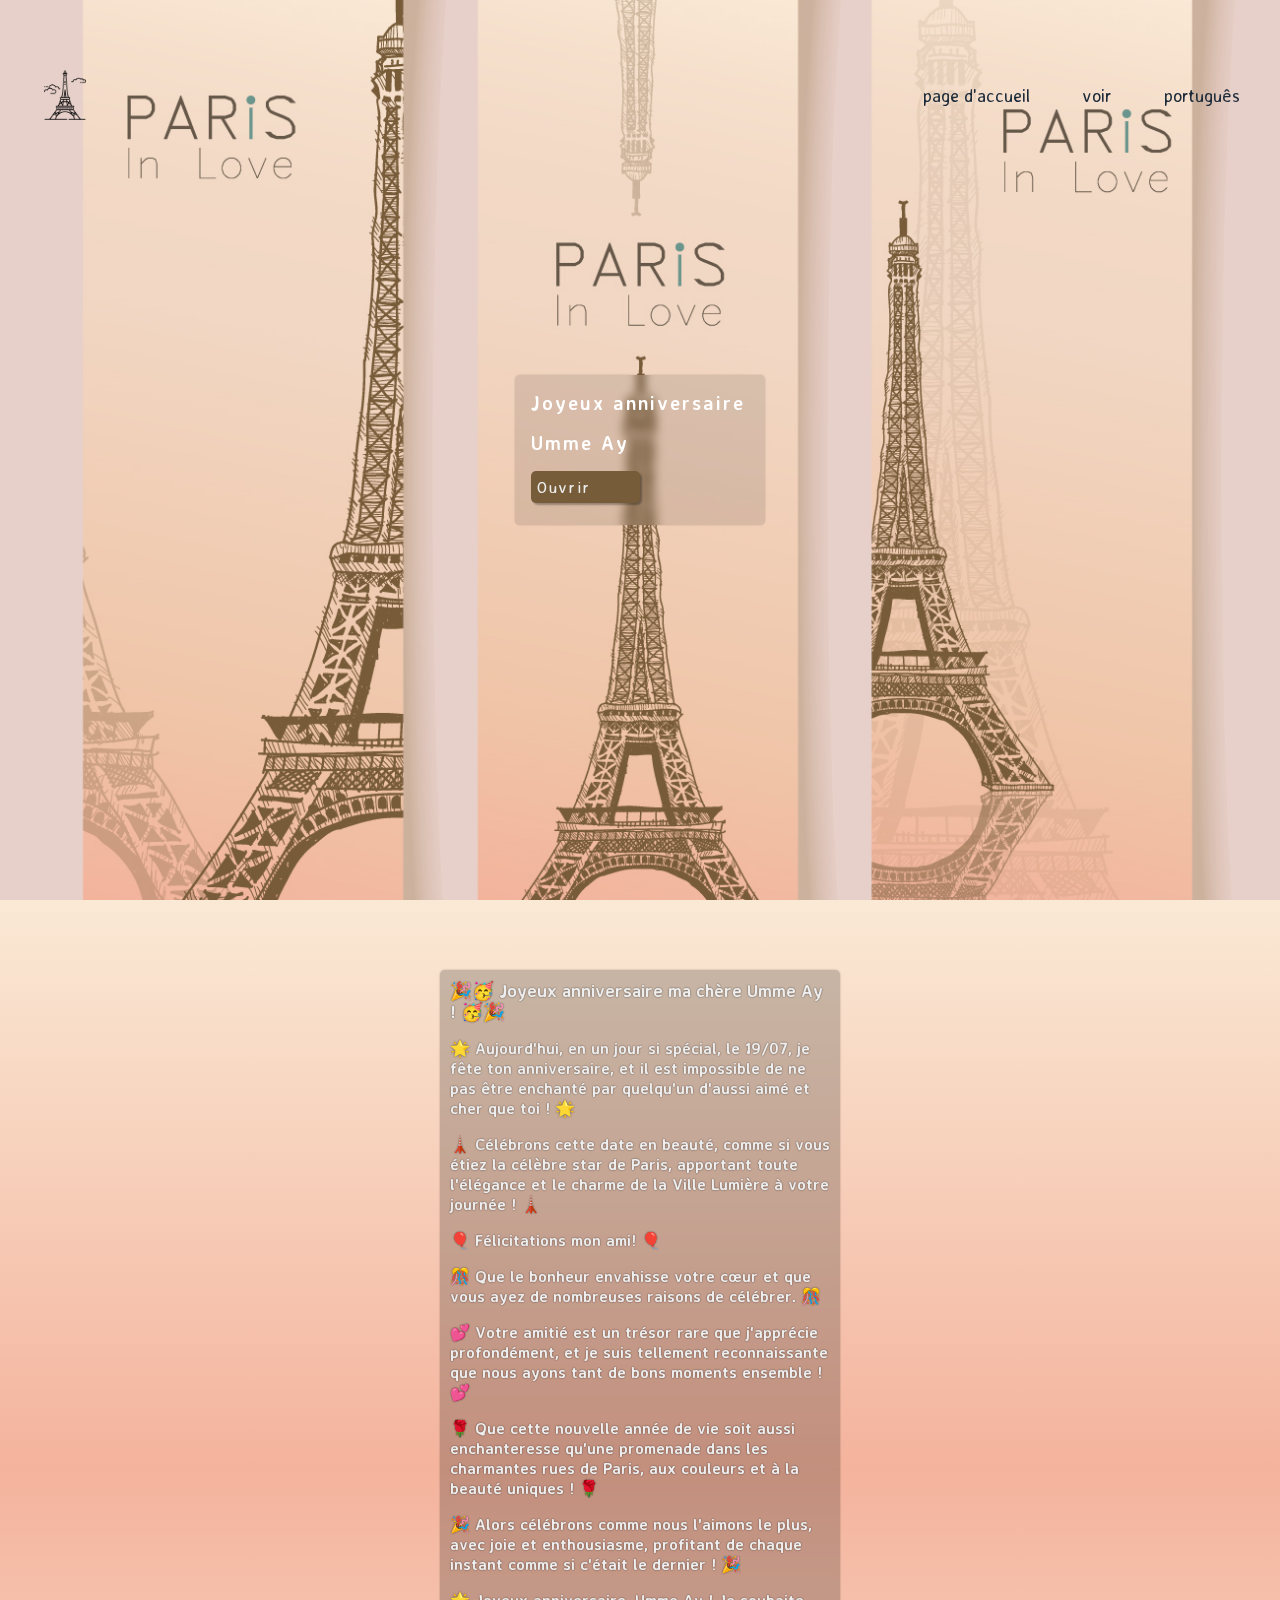
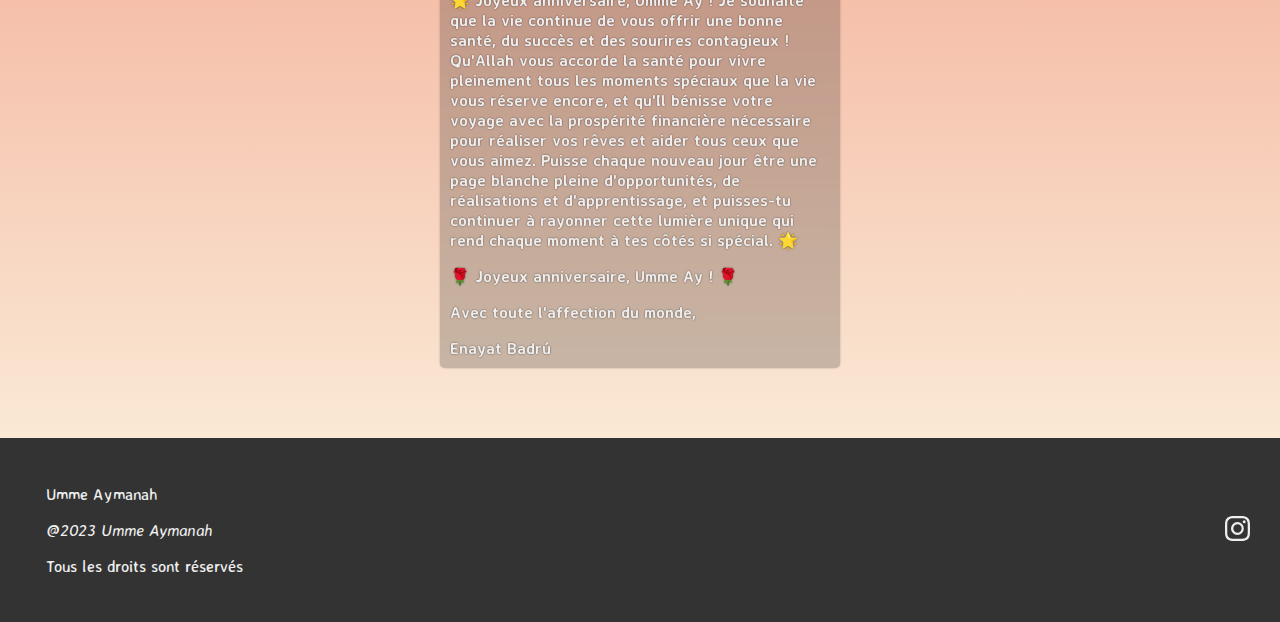
<file: frances.html>
<!DOCTYPE html>
<html lang="pt">
  <head>
    <meta charset="UTF-8" />
    <meta name="viewport" content="width=device-width, initial-scale=1.0" />
    <!-- FAVICONS -->
    <link rel="shortcut icon" href="./img/favicon.ico" type="image/x-icon">
    <!-- CSS -->
    <link rel="stylesheet" href="./css/padrao2.css" />
    <link rel="stylesheet" href="./css/header2.css" />
    <link rel="stylesheet" href="./css/main2.css" />
    <link rel="stylesheet" href="./css/footer2.css" />
    <!-- JS -->
    <script src="./js/sticky.js" defer></script>
    <script src="./js/hamburguer.js" defer></script>
    <title>Umme Ay</title>
  </head>
  <body id="frances">
    <header id="header" class="flex row">
      <!-- <a href="#" class="logo">Umme Ay</a> -->
      <!-- <div class="cont-logo"></div> -->

      <div class="img-logo bg">
        <img class="bg" src="./img/eiffel-tower.png" alt="logo">
      </div>

      <nav class="flex row">
        <button class="btn-mobile">
          <span class="toggle-menu"></span>
        </button>
        <div class="modal">
          <ul class="flex row">
            <li><a href="#home">page d'accueil</a></li>
            <li><a href="#ver">voir</a></li>
            <li><a href="https://enayatbadru.github.io/testeRepositor/portugues.html">português</a></li>
          </ul>
        </div>
      </nav>
    </header>
    <!-- atualizado -->
    <main id="main">
      <section id="home">
        <div>
          <img class="banner" src="./img/banner.jpg" alt="banner">
          <div class="container-home flex column">
            <h2 class="txt frances">Joyeux anniversaire</h2>
            <p class="txt">Umme Ay</p>
            <a href="#ver" class="link">Ouvrir</a>
          </div><!--container-home-->
        </div><!--banner-->
      </section><!--home-->

      <section id="ver">
        <div class="content-ver">
          <h2 class="title">
            🎉🥳 Joyeux anniversaire ma chère Umme Ay !  🥳🎉
          </h2>

          <div class="cont-ver">
            <p class="cont-txt">🌟 Aujourd'hui, en un jour si spécial, le 19/07, je fête ton anniversaire, et il est impossible de ne pas être enchanté par quelqu'un d'aussi aimé et cher que toi ! 🌟</p>
            <p class="cont-txt">🗼 Célébrons cette date en beauté, comme si vous étiez la célèbre star de Paris, apportant toute l'élégance et le charme de la Ville Lumière à votre journée ! 🗼</p>
            <p class="cont-txt">🎈 Félicitations mon ami! 🎈</p>
            <p class="cont-txt">🎊 Que le bonheur envahisse votre cœur et que vous ayez de nombreuses raisons de célébrer. 🎊</p>
            <p class="cont-txt">💕 Votre amitié est un trésor rare que j'apprécie profondément, et je suis tellement reconnaissante que nous ayons tant de bons moments ensemble ! 💕</p>
            <p class="cont-txt">🌹 Que cette nouvelle année de vie soit aussi enchanteresse qu'une promenade dans les charmantes rues de Paris, aux couleurs et à la beauté uniques ! 🌹</p>
            <p class="cont-txt">🎉 Alors célébrons comme nous l'aimons le plus, avec joie et enthousiasme, profitant de chaque instant comme si c'était le dernier ! 🎉</p>
            <p class="cont-txt">🌟 Joyeux anniversaire, Umme Ay ! Je souhaite que la vie continue de vous offrir une bonne santé, du succès et des sourires contagieux ! Qu'Allah vous accorde la santé pour vivre pleinement tous les moments spéciaux que la vie vous réserve encore, et qu'Il bénisse votre voyage avec la prospérité financière nécessaire pour réaliser vos rêves et aider tous ceux que vous aimez. Puisse chaque nouveau jour être une page blanche pleine d'opportunités, de réalisations et d'apprentissage, et puisses-tu continuer à rayonner cette lumière unique qui rend chaque moment à tes côtés si spécial. 🌟</p>
            <p class="cont-txt">🌹 Joyeux anniversaire, Umme Ay ! 🌹</p>
            <p class="cont-txt"> Avec toute l'affection du monde,</p>
            <p class="cont-txt">Enayat Badrú</p>
          </div>
        </div>
      </section>

    </main>

    <footer id="footer">
      <section class="cont-foot flex row">
        <div class="copy flex column">
          <p>Umme Aymanah</p>
          <p>@2023 Umme Aymanah</p>
          <p>Tous les droits sont réservés</p>
        </div>
        <div class="contact">
          <div class="icons-footer">
            <a href="https://www.instagram.com/ummy.aymanah__/" target="_blank">
              <svg xmlns="http://www.w3.org/2000/svg" class="bi bi-instagram" viewBox="0 0 16 16">
                <path d="M8 0C5.829 0 5.556.01 4.703.048 3.85.088 3.269.222 2.76.42a3.917 3.917 0 0 0-1.417.923A3.927 3.927 0 0 0 .42 2.76C.222 3.268.087 3.85.048 4.7.01 5.555 0 5.827 0 8.001c0 2.172.01 2.444.048 3.297.04.852.174 1.433.372 1.942.205.526.478.972.923 1.417.444.445.89.719 1.416.923.51.198 1.09.333 1.942.372C5.555 15.99 5.827 16 8 16s2.444-.01 3.298-.048c.851-.04 1.434-.174 1.943-.372a3.916 3.916 0 0 0 1.416-.923c.445-.445.718-.891.923-1.417.197-.509.332-1.09.372-1.942C15.99 10.445 16 10.173 16 8s-.01-2.445-.048-3.299c-.04-.851-.175-1.433-.372-1.941a3.926 3.926 0 0 0-.923-1.417A3.911 3.911 0 0 0 13.24.42c-.51-.198-1.092-.333-1.943-.372C10.443.01 10.172 0 7.998 0h.003zm-.717 1.442h.718c2.136 0 2.389.007 3.232.046.78.035 1.204.166 1.486.275.373.145.64.319.92.599.28.28.453.546.598.92.11.281.24.705.275 1.485.039.843.047 1.096.047 3.231s-.008 2.389-.047 3.232c-.035.78-.166 1.203-.275 1.485a2.47 2.47 0 0 1-.599.919c-.28.28-.546.453-.92.598-.28.11-.704.24-1.485.276-.843.038-1.096.047-3.232.047s-2.39-.009-3.233-.047c-.78-.036-1.203-.166-1.485-.276a2.478 2.478 0 0 1-.92-.598 2.48 2.48 0 0 1-.6-.92c-.109-.281-.24-.705-.275-1.485-.038-.843-.046-1.096-.046-3.233 0-2.136.008-2.388.046-3.231.036-.78.166-1.204.276-1.486.145-.373.319-.64.599-.92.28-.28.546-.453.92-.598.282-.11.705-.24 1.485-.276.738-.034 1.024-.044 2.515-.045v.002zm4.988 1.328a.96.96 0 1 0 0 1.92.96.96 0 0 0 0-1.92zm-4.27 1.122a4.109 4.109 0 1 0 0 8.217 4.109 4.109 0 0 0 0-8.217zm0 1.441a2.667 2.667 0 1 1 0 5.334 2.667 2.667 0 0 1 0-5.334z"/>
              </svg>
            </a>
          </div>
        </div>
      </section>
    </footer>
  </body>
</html>
</file>
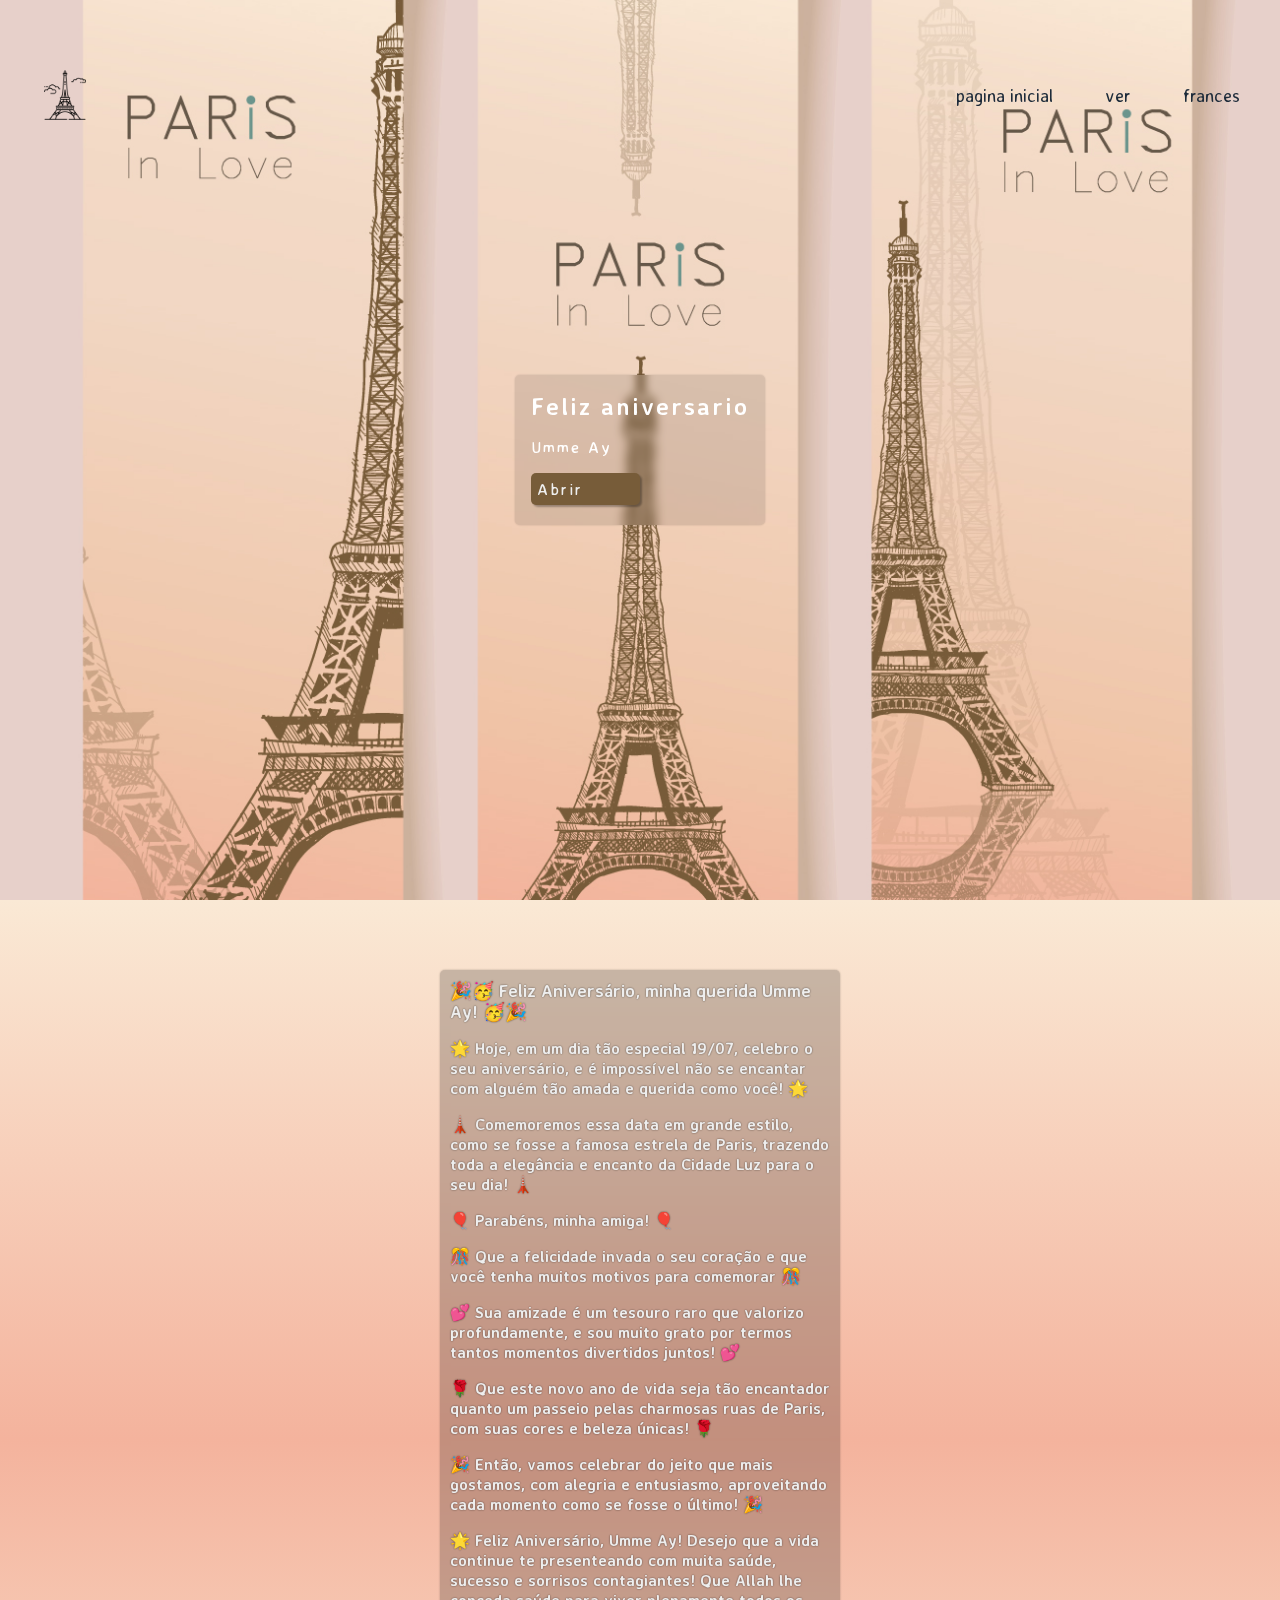
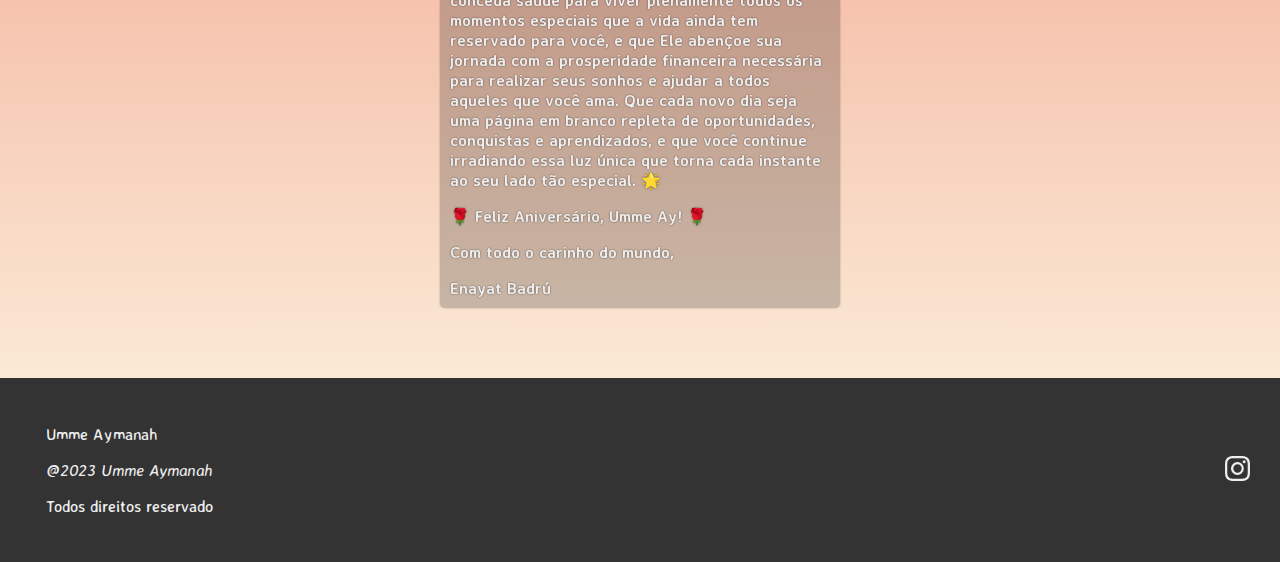
<file: portugues.html>
<!DOCTYPE html>
<html lang="pt">
  <head>
    <meta charset="UTF-8" />
    <meta name="viewport" content="width=device-width, initial-scale=1.0" />
    <!-- FAVICONS -->
    <link rel="shortcut icon" href="./img/favicon.ico" type="image/x-icon">
    <!-- CSS -->
    <link rel="stylesheet" href="./css/padrao2.css" />
    <link rel="stylesheet" href="./css/header2.css" />
    <link rel="stylesheet" href="./css/main2.css" />
    <link rel="stylesheet" href="./css/footer2.css" />
    <!-- JS -->
    <script src="./js/sticky.js" defer></script>
    <script src="./js/hamburguer.js" defer></script>
    <title>Umme Ay</title>
  </head>
  <body>

    <header id="header" class="flex row">
      <!-- <a href="#" class="logo">Umme Ay</a> -->
      <!-- <div class="cont-logo"></div> -->

      <div class="img-logo bg">
        <img class="bg" src="./img/eiffel-tower.png" alt="logo">
      </div>

      <nav class="flex row">
        <button class="btn-mobile">
          <span class="toggle-menu"></span>
        </button>
        <div class="modal">
          <ul class="flex row">
            <li><a href="#home">pagina inicial</a></li>
            <li><a href="#ver">ver</a></li>
            <li><a href="https://enayatbadru.github.io/testeRepositor/frances.html">frances</a></li>
          </ul>
        </div>
      </nav>
    </header>

    <main id="main">
      <section id="home">
        <div>
          <img class="banner" src="./img/banner.jpg" alt="banner">
          <div class="container-home flex column">
            <h2 class="txt">Feliz aniversario</h2>
            <p class="txt">Umme Ay</p>
            <a href="#ver" class="link">Abrir</a>
          </div><!--container-home-->
        </div><!--banner-->
      </section><!--home-->

      <section id="ver">
        <div class="content-ver">
          <h2 class="title">
            🎉🥳 Feliz Aniversário, minha querida Umme Ay! 🥳🎉
          </h2>

          <div class="cont-ver">
            <p class="cont-txt">🌟 Hoje, em um dia tão especial 19/07, celebro o seu aniversário, e é impossível não se encantar com alguém tão amada e querida como você! 🌟</p>
            <p class="cont-txt">🗼 Comemoremos essa data em grande estilo, como se fosse a famosa estrela de Paris, trazendo toda a elegância e encanto da Cidade Luz para o seu dia! 🗼</p>
            <p class="cont-txt">🎈 Parabéns, minha amiga! 🎈</p>
            <p class="cont-txt">🎊 Que a felicidade invada o seu coração e que você tenha muitos motivos para comemorar 🎊</p>
            <p class="cont-txt">💕 Sua amizade é um tesouro raro que valorizo profundamente, e sou muito grato por termos tantos momentos divertidos juntos! 💕</p>
            <p class="cont-txt">🌹 Que este novo ano de vida seja tão encantador quanto um passeio pelas charmosas ruas de Paris, com suas cores e beleza únicas! 🌹</p>
            <p class="cont-txt">🎉 Então, vamos celebrar do jeito que mais gostamos, com alegria e entusiasmo, aproveitando cada momento como se fosse o último! 🎉</p>
            <p class="cont-txt">🌟 Feliz Aniversário, Umme Ay! Desejo que a vida continue te presenteando com muita saúde, sucesso e sorrisos contagiantes! Que Allah lhe conceda saúde para viver plenamente todos os momentos especiais que a vida ainda tem reservado para você, e que Ele abençoe sua jornada com a prosperidade financeira necessária para realizar seus sonhos e ajudar a todos aqueles que você ama. Que cada novo dia seja uma página em branco repleta de oportunidades, conquistas e aprendizados, e que você continue irradiando essa luz única que torna cada instante ao seu lado tão especial. 🌟</p>
            <p class="cont-txt">🌹 Feliz Aniversário, Umme Ay! 🌹</p>
            <p class="cont-txt">Com todo o carinho do mundo,</p>
            <p class="cont-txt">Enayat Badrú</p>
          </div>
        </div>
      </section>

    </main>

    <footer id="footer">
      <section class="cont-foot flex row">
        <div class="copy flex column">
          <p>Umme Aymanah</p>
          <p>@2023 Umme Aymanah</p>
          <p>Todos direitos reservado</p>
        </div>
        <div class="contact">
          <div class="icons-footer">
            <a href="https://www.instagram.com/ummy.aymanah__/" target="_blank">
              <svg xmlns="http://www.w3.org/2000/svg" class="bi bi-instagram" viewBox="0 0 16 16">
                <path d="M8 0C5.829 0 5.556.01 4.703.048 3.85.088 3.269.222 2.76.42a3.917 3.917 0 0 0-1.417.923A3.927 3.927 0 0 0 .42 2.76C.222 3.268.087 3.85.048 4.7.01 5.555 0 5.827 0 8.001c0 2.172.01 2.444.048 3.297.04.852.174 1.433.372 1.942.205.526.478.972.923 1.417.444.445.89.719 1.416.923.51.198 1.09.333 1.942.372C5.555 15.99 5.827 16 8 16s2.444-.01 3.298-.048c.851-.04 1.434-.174 1.943-.372a3.916 3.916 0 0 0 1.416-.923c.445-.445.718-.891.923-1.417.197-.509.332-1.09.372-1.942C15.99 10.445 16 10.173 16 8s-.01-2.445-.048-3.299c-.04-.851-.175-1.433-.372-1.941a3.926 3.926 0 0 0-.923-1.417A3.911 3.911 0 0 0 13.24.42c-.51-.198-1.092-.333-1.943-.372C10.443.01 10.172 0 7.998 0h.003zm-.717 1.442h.718c2.136 0 2.389.007 3.232.046.78.035 1.204.166 1.486.275.373.145.64.319.92.599.28.28.453.546.598.92.11.281.24.705.275 1.485.039.843.047 1.096.047 3.231s-.008 2.389-.047 3.232c-.035.78-.166 1.203-.275 1.485a2.47 2.47 0 0 1-.599.919c-.28.28-.546.453-.92.598-.28.11-.704.24-1.485.276-.843.038-1.096.047-3.232.047s-2.39-.009-3.233-.047c-.78-.036-1.203-.166-1.485-.276a2.478 2.478 0 0 1-.92-.598 2.48 2.48 0 0 1-.6-.92c-.109-.281-.24-.705-.275-1.485-.038-.843-.046-1.096-.046-3.233 0-2.136.008-2.388.046-3.231.036-.78.166-1.204.276-1.486.145-.373.319-.64.599-.92.28-.28.546-.453.92-.598.282-.11.705-.24 1.485-.276.738-.034 1.024-.044 2.515-.045v.002zm4.988 1.328a.96.96 0 1 0 0 1.92.96.96 0 0 0 0-1.92zm-4.27 1.122a4.109 4.109 0 1 0 0 8.217 4.109 4.109 0 0 0 0-8.217zm0 1.441a2.667 2.667 0 1 1 0 5.334 2.667 2.667 0 0 1 0-5.334z"/>
              </svg>
            </a>
          </div>
        </div>
      </section>
    </footer>
  </body>
</html>
</file>
<file: css/padrao2.css>
@charset "UTF-8";
/* IMPORTS */
@import url("https://fonts.googleapis.com/css2?family=Annie+Use+Your+Telescope&display=swap");
/* font-family: 'Annie Use Your Telescope', cursive; */
@import url("https://fonts.googleapis.com/css2?family=Averia+Sans+Libre:ital,wght@0,300;0,400;0,700;1,300;1,400;1,700&display=swap");
/* font-family: 'Averia Sans Libre', cursive; */

* {
  margin: 0;
  padding: 0;
  box-sizing: border-box;
  text-decoration: none;
  list-style: none;
  font-family: var(--fnt2);
}

:root {
  /* color */
  --clr1: #775C39;
  --clr2: #eeeeee;
  --clr3: #1d2b3a;
  --clr4: #87ceeb;
  --fot1: #2a2a2a;

  /* font-family */
  --fnt1: "Annie Use Your Telescope", cursive;
  --fnt2: "Averia Sans Libre", cursive;

  /* transition */
  --trs1: 0.3s ease all;
  --trs2: 0.4s ease all;
}

html {
  scroll-behavior: smooth;
  font-size: 1em;
}

body {
  max-width: 100vw;
  height: auto;
  overflow-x: hidden;
}


.flex {
  display: flex;
  flex-wrap: wrap;
  gap: 0.5em;
}

.row {
  align-items: center;
  justify-content: space-between;
  padding: 5px 0;
}

.column {
  flex-direction: column;
  gap: 1em;
  padding: 1em;
}

.bg {
  background-repeat: no-repeat;
  background-size: cover;
  object-fit: cover;
}

@media (max-width: 700px) {
  html {
    font-size: 0.8em;
  }
}

::-webkit-scrollbar {
  width: 0px;
  background: var(--clr1);
}

::-webkit-scrollbar-thumb {
  background: var(--clr2);
  border-radius: 3px;
}
</file>
<file: css/header2.css>
#header {
    padding: 70px 40px;
    position: fixed;
    top: 0;
    width: 100vw;
    z-index: 3;
    transition: var(--trs2);
  }
  
  .img-logo{
    width: 50px;
    height: 50px;
    display: flex;
    flex-direction: row;
  }
  
  .img-logo img{
    width: 100%;
    height: 100%;
  }
  
  .cont-logo{
    background: url(../img/eiffel-tower.png);
    background-repeat: no-repeat;
    background-size: cover;
    object-fit: cover;
    width: 50px;
    height: 50px;
  }
  
  #header .logo{
      letter-spacing: 2px;
      font-size: 1.4em;
  }
  
  #header.sticky {
    background: var(--clr1);
    box-shadow: 0 0 2px rgba(0, 0, 0, 0.3);
    padding: 20px 10px;
    transition: var(--trs2);
  }
  
  #header nav ul li:not(:last-child) {
    padding-right: 45px;
  }
  
  #header a {
    color: var(--clr3);
    font-size: 1.1em;
    text-shadow: 0 0 2px transparent;
  }
  
  #header a:hover {
    color: #fff;
    text-shadow: 0 0 2px rgba(0,0,0,.6);
  }
  
  #header.sticky a,
  #header.sticky button {
    color: var(--clr2);
  }
  
  #header .btn-mobile {
    display: none;
  }
  
  @media (max-width: 700px) {
    #header ul {
      position: absolute;
    }
  
    #header nav ul li:not(:last-child) {
      padding-right: 0;
    }
  
    #header .modal {
      display: none; /* desabilitando */
      position: absolute;
      top: 0;
      left: 0;
      transform: translateY(170px);
      width: 100vw;
      height: 100vh;
      background: rgba(0, 0, 0, 0.3);
      transition: var(--trs1);
    }
  
    #header .modal.active {
      display: flex;
    }
  
    #header.sticky .modal {
      transform: translateY(61.5px);
      transition: var(--trs1);
    }
  
    .modal ul {
      position: absolute;
      width: 100vw;
      height: 250px;
      background: var(--clr1);
      flex-direction: column;
      justify-content: flex-start;
      border-top: 2px solid transparent;
      gap: 1em;
      transition: var(--trs2);
    }
  
    .modal ul a {
      color: var(--clr2) !important;
      transition: var(--trs2);
    }
  
    #header.sticky .modal ul {
      border-top: 2px solid var(--clr2);
      transition: var(--trs2);
    }
  
    #header.sticky .modal ul a {
      color: var(--clr2) !important;
      transition: var(--trs2);
    }
  
    #header .btn-mobile {
      display: flex; /*desbloquear btn*/
      flex-direction: column;
      justify-content: center;
  
      background: none;
      outline: none;
      border: none;
      width: 20px;
      height: 15px;
      cursor: pointer;
      position: relative;
      transition: var(--trs2);
    }
  
    #header .btn-mobile .toggle-menu {
      width: 100%;
      height: 1px;
      background: var(--clr3);
  
      position: absolute;
      top: 0;
      transition: var(--trs2);
    }
  
    #header .btn-mobile::after,
    #header .btn-mobile::before {
      content: "";
      width: 100%;
      height: 1px;
      background: var(--clr3);
      transition: var(--trs2);
    }
  
    #header .btn-mobile::after {
      position: absolute;
      top: 50%;
    }
  
    #header .btn-mobile::before {
      position: absolute;
      bottom: 0;
    }
  
    #header.sticky .btn-mobile .toggle-menu,
    #header.sticky .btn-mobile::after,
    #header.sticky .btn-mobile::before {
      background: var(--clr3);
      transition: var(--trs2);
    }
  
    .btn-mobile.burguer::after {
      transform: translateX(-25px);
      opacity: 0;
      transition: var(--trs2);
    }
  
    .btn-mobile.burguer .toggle-menu {
      /* top */
      transform: rotate(50deg) translateY(10px);
      transition: var(--trs2);
    }
    .btn-mobile.burguer::before {
      /* bottom */
      transform: rotate(-50deg) translateY(-10px);
      transition: var(--trs2);
    }
  }
</file>
<file: css/main2.css>
#main{
    max-width: 100vw;
    height: auto;
    overflow: hidden;
}

/* !HOME */

#home{
    width: 100vw;
    height: 100vh;
    position: relative;
}

.banner{
    width: 100vw;   
    height: 100vh;
    background-repeat: no-repeat;
    background-size: cover;
    object-fit: cover;
}

.container-home{
    position: absolute;
    top: 50%;
    left: 50%;
    transform: translate(-50%, -50%);
    width: 250px;
    height: 150px;
    box-shadow: 0 0 2px rgba(0,0,0,.2);
    border-radius: 5px;
    background: rgba(0,0,0,.1);
    backdrop-filter: blur(5px);
}

.txt,
.link{
    pointer-events: none;
    letter-spacing: 2px;
    color: #fff;
}

#frances .txt{
    font-size: 1.2em;
    font-weight: bolder;
}

.link{
    pointer-events: visible;
    cursor: pointer;
    border: 1px solid transparent;
    background: var(--clr1);
    padding: 5px;
    border-radius: 5px;
    color: var(--clr2);
    box-shadow: 2px 2px 2px rgba(0,0,0,.3);
    width: 50%;
    transition: var(--trs2);
}

.link:hover{
    opacity: .9;
    color: var(--clr2);
    transition: var(--trs2);
}

/* !VER */
#ver{
    background: linear-gradient(to bottom, #FAE9D5, #F4B39D, #FAE9D5);
    width: 100vw;
    height: auto;
    padding: 70px 0;
}

#ver .content-ver{
    width: 400px;
    height: auto;
    margin: 0 auto;
    padding: 10px;
    background: rgba(0,0,0,.2);
    border-radius: 5px;
    box-shadow: 0 0 2px rgba(0,0,0,.3);
    backdrop-filter: blur(5px);

    display: flex;
    flex-direction: column;
    gap: 1em;
}

#ver *{
    color: #eee;
    font-weight: bolder;
}

.cont-ver{
    display: flex;
    flex-direction: column;
    gap: 1em;
}

.cont-ver p {
    font-size: 1em;
    font-weight: bolder;
    text-shadow:  0 0 2px rgba(0,0,0,.6);
}

#ver h2{
    font-size: 1.1em;
    text-shadow:  0 0 2px rgba(0,0,0,.6);
}
</file>
<file: css/footer2.css>
#footer{
    width: 100vw;
    height: auto;
    padding: 10px;
    background: #333;
}

.cont-foot{
    padding: 20px;
}

#footer .copy p{
    color: #eee;
}

#footer .copy p:nth-child(2){
    font-style: italic;
}

#footer .contact svg{
    width: 25px;
    height: 25px;
    fill: #eee;
}
</file>
